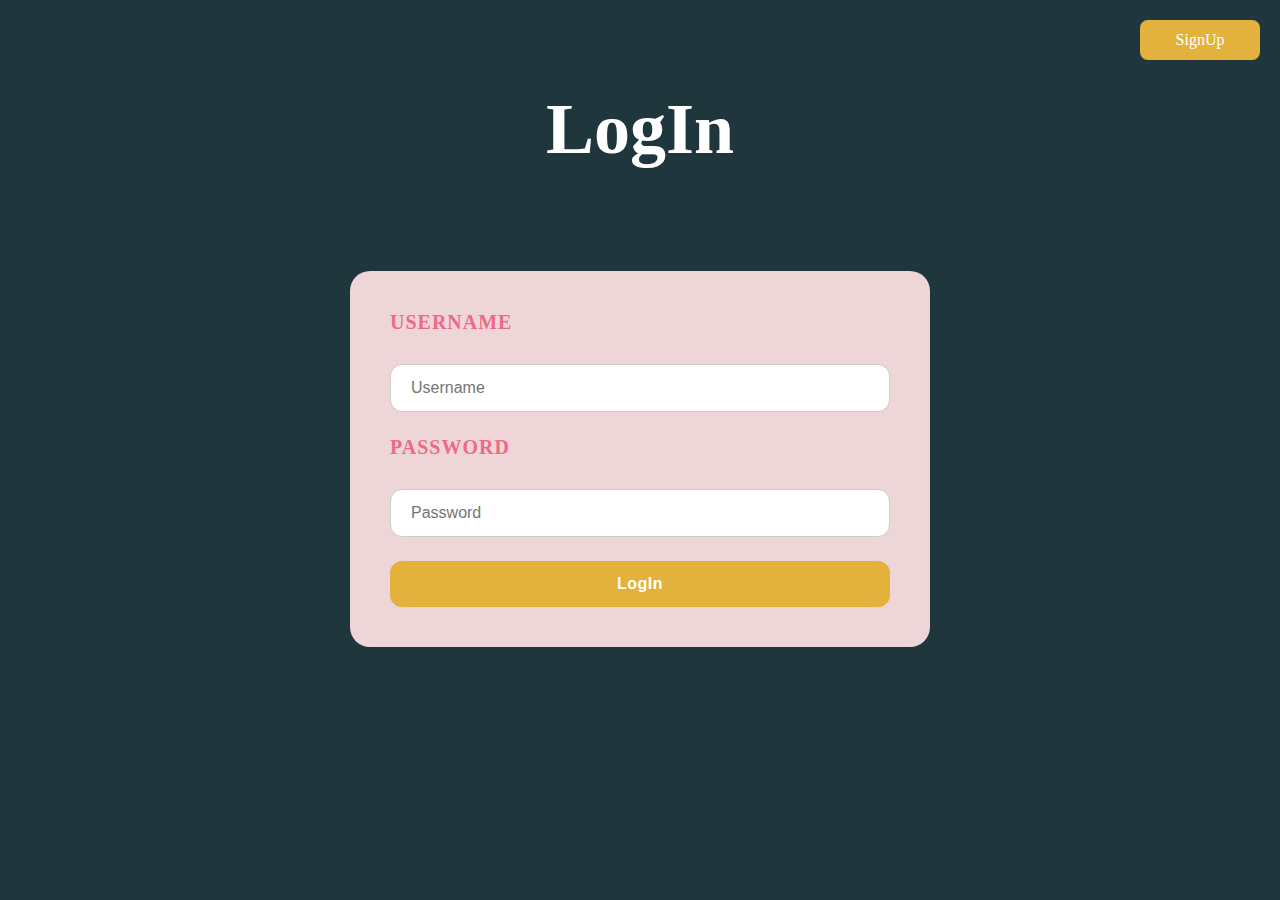
<file: Progetto-TIW-RIA/src/main/webapp/index.html>
<!DOCTYPE html>
<html>
<head>
<meta charset="UTF-8">
<title>LogIn</title>
<link rel="stylesheet" href="css/general.css">
<script src="utils.js" charset="utf-8" defer></script>
<script src="loginManager.js" charset="utf-8" defer></script>
</head>
<body class="body">

	<div class="padding">
		<div class="centered">
			<h2 class="title">LogIn</h2>
		</div>
	</div>

	<div class="absolute-top-right">
		<div class="padding">
			<a href="signup.html" class="btn">SignUp</a>
		</div>
	</div>

	<div class="padding">
		<form class="form" action="#">
			<label class="form-label" for="username">Username</label> <input
				class="digit-input" type="text" name="username"
				placeholder="Username" required> <label class="form-label"
				for="password">Password</label> <input class="digit-input"
				type="password" name="password" placeholder="Password" required> <input
				class="submit-input" type="submit" value="LogIn" id="login-button">
		</form>
	</div>

</body>
</html>
</file>
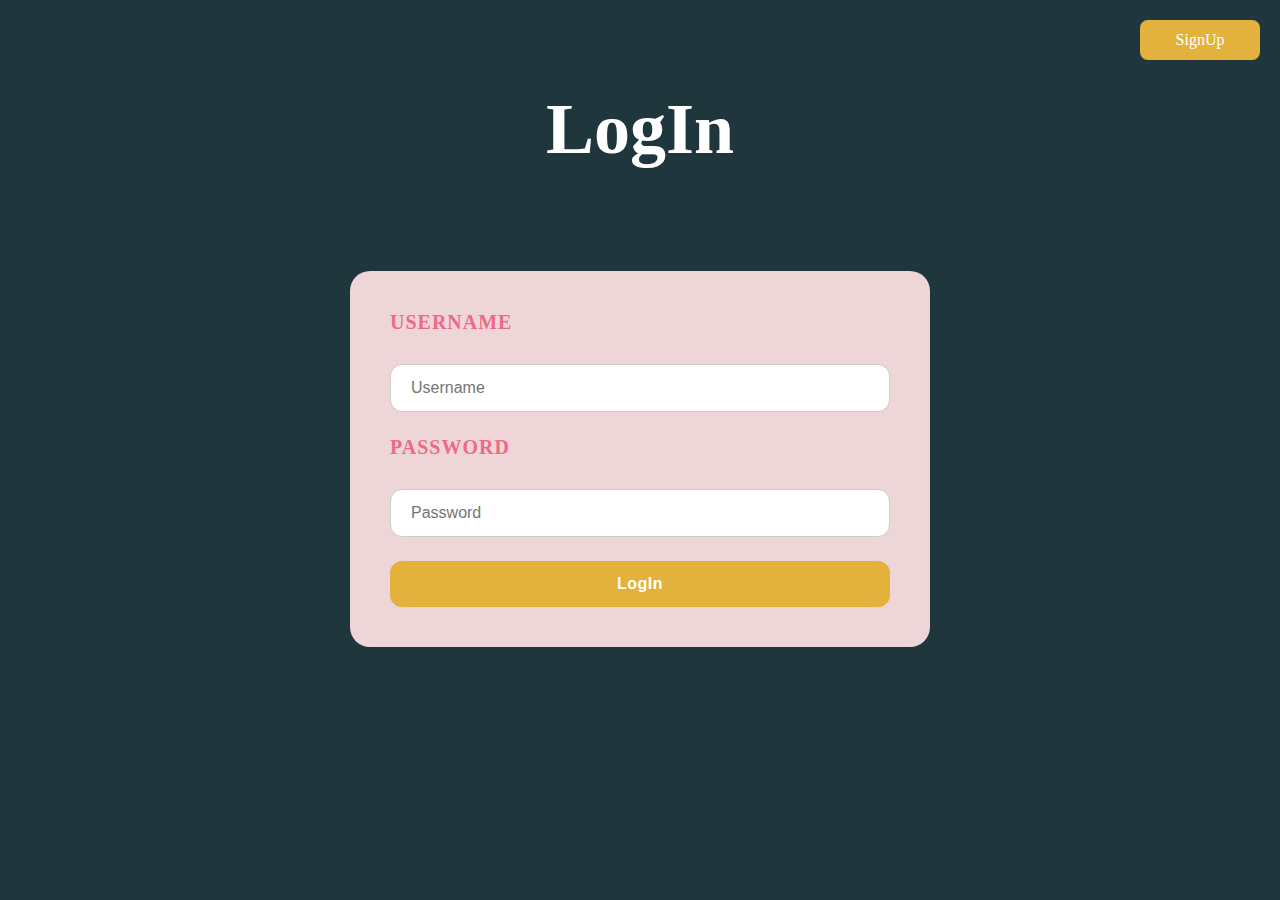
<file: Progetto-TIW-RIA/src/main/webapp/astemi.html>
<!DOCTYPE html>
<html>
<head>
<meta charset="UTF-8">
<title>AsteMi</title>
<link rel="stylesheet" href="css/general.css">
<link rel="stylesheet" href="css/searchbar.css">
<link rel="stylesheet" href="css/auctionlist.css">
<link rel="stylesheet" href="css/auction-details.css">
<link rel="stylesheet" href="css/cards.css">
<script src="js/utils.js" charset="utf-8" defer></script>
<script src="js/widget/countDown.js" charset="utf-8" defer></script>
<script src="js/widget/itemsGrid.js" charset="utf-8" defer></script>
<script src="js/widget/auctionList.js" charset="utf-8" defer></script>
<script src="js/widget/errorMessage.js" charset="utf-8" defer></script>
<script src="js/pages/buy.js" charset="utf-8" defer></script>
<script src="js/pages/sell.js" charset="utf-8" defer></script>
<script src="js/pages/itemForm.js" charset="utf-8" defer></script>
<script src="js/pages/auctionForm.js" charset="utf-8" defer></script>
<script src="js/pages/auctionDetails.js" charset="utf-8" defer></script>
<script src="pageOrchestrator.js" charset="utf-8" defer></script>
</head>
<body class="body">

	<div class="padding">
		<div class="centered">
			<h2 id="title" class="title"></h2>
		</div>
	</div>

	<div class="absolute-top-left">
		<div class="padding">
			<a id="buy-btn" class="btn">Buy</a>
		</div>
	</div>

	<div class="absolute-top-right">
		<div class="padding">
			<a id="sell-btn" class="btn">Sell</a>
		</div>
	</div>

	<div id="error-box"></div>

	<div id="buy-page">
		<!-- Search Bar TODO: test force show and search -->
		<form action="search-auctions" method="POST" class="search-bar">
			<input type="text" name="key-word" placeholder="Search..."
				class="search-input">
			<button type="button" class="search-button">
				<img class="small-icon"
					src="https://img.icons8.com/?size=100&id=132&format=png&color=000000"
					alt="Search">
			</button>
		</form>
		<!-- Result number -->
		<div class="centered">
			<div class="padding">
				<p id="auction-number" class="light-text">No results found</p>
			</div>
		</div>
		<!-- Auction list -->
		<div id="buy-auctions" class="auctions-shower"></div>
	</div>
	<div id="sell-page">
		<div class="centered">
			<div class="padding">
				<h2 id="sell-greetings" class="light-text"></h2>
			</div>
		</div>
		<div class="centered">
			<div class="padding">
				<a id="add-item-btn" href="#" class="btn">Add item</a>
			</div>
			<div class="padding">
				<a id="add-auction-btn" href="#" class="btn">Create auction</a>
			</div>
		</div>

		<div class="centered">
			<div class="padding">
				<p id="open-auctions-number" class="light-text"></p>
			</div>
		</div>
		<div id="open-auctions" class="auctions-shower"></div>

		<div class="centered">
			<div class="padding">
				<p id="closed-auctions-number" class="light-text"></p>
			</div>
		</div>
		<div id="closed-auctions" class="auctions-shower"></div>

		<div class="centered">
			<div class="padding">
				<p id="sell-items-number" class="light-text"></p>
			</div>
		</div>
		<div class="padding">
			<div id="sell-items-grid" class="product-grid"></div>
		</div>

	</div>
	<div id="auction-details-page">
		<!-- Header -->
		<div id="auction-data" class="auction-container">
			<div class="item-container">
				<div class="padding">
					<!-- Header -->
					<div class="auction-header">
						<div class="h-padding">
							<h2 id="auction-owner"></h2>
							<p id="auction-min-incr"></p>
						</div>
						<div class="h-padding">
							<p>Starting from:</p>
							<h2 id="auction-init-price"></h2>
						</div>
						<div id="auction-expiration" class="h-padding"></div>
					</div>
				</div>
			</div>
		</div>
		<!-- Offers -->
		<div class="auction-main padding">
			<!-- Left column -->
			<div class="left-column">
				<!-- Best Offer -->
				<div id="auction-best-offer" class="best-offer"></div>
				<div id="auction-state-option"></div>
			</div>
			<!-- Offers List (Right Column) -->
			<div class="offers" style="color: white">
				<div class="padding">
					<h3>OFFERS</h3>
					<div id="auction-offers-list" class="offers-list"></div>
				</div>
			</div>
		</div>
		<!-- All the items -->
		<div class="centered padding">
			<p id="auction-items-number" class="light-text"></p>
		</div>
		<div class="padding">
			<div id="auction-items" class="product-grid"></div>
		</div>
	</div>


	<div id="add-item-form">
		<div class="padding">
			<form class="form" action="#" enctype="multipart/form-data">
				<label class="form-label" for="name">Name</label> <input
					class="digit-input" type="text" name="name" placeholder="Name">

				<label class="form-label" for="description">Description</label> <input
					class="digit-input" type="text" name="description"
					placeholder="Description"> <label class="form-label"
					for="image">Image</label> <input class="file-input" type="file"
					name="image" accept="image/*"> <label class="form-label"
					for="price">Price</label> <input class="digit-input" type="number"
					name="price" placeholder="Price"> <input
					id="item-form-submit" class="submit-input" type="button"
					value="Add">
			</form>
		</div>
	</div>

	<div id="create-auction-form">
		<div class="padding">
			<form class="form" action="#">
				<label class="form-label">Select Items</label>
				<div id="form-free-items" class="checkbox-grid"></div>

				<label class="form-label" for="min_incr">Minimum offer
					increment</label> <input class="digit-input" type="number" name="min_incr"
					placeholder="Minimum offer increment"> <label
					class="form-label" for="expiration">Expiration</label> <input
					class="digit-input" type="date" name="date" placeholder="Date">
				<input class="digit-input" type="time" name="time"
					placeholder="Time"> <input id="auction-form-submit"
					class="submit-input" type="button" value="Add">
			</form>
		</div>
	</div>
</body>
<script>
	
</script>
</html>
</file>
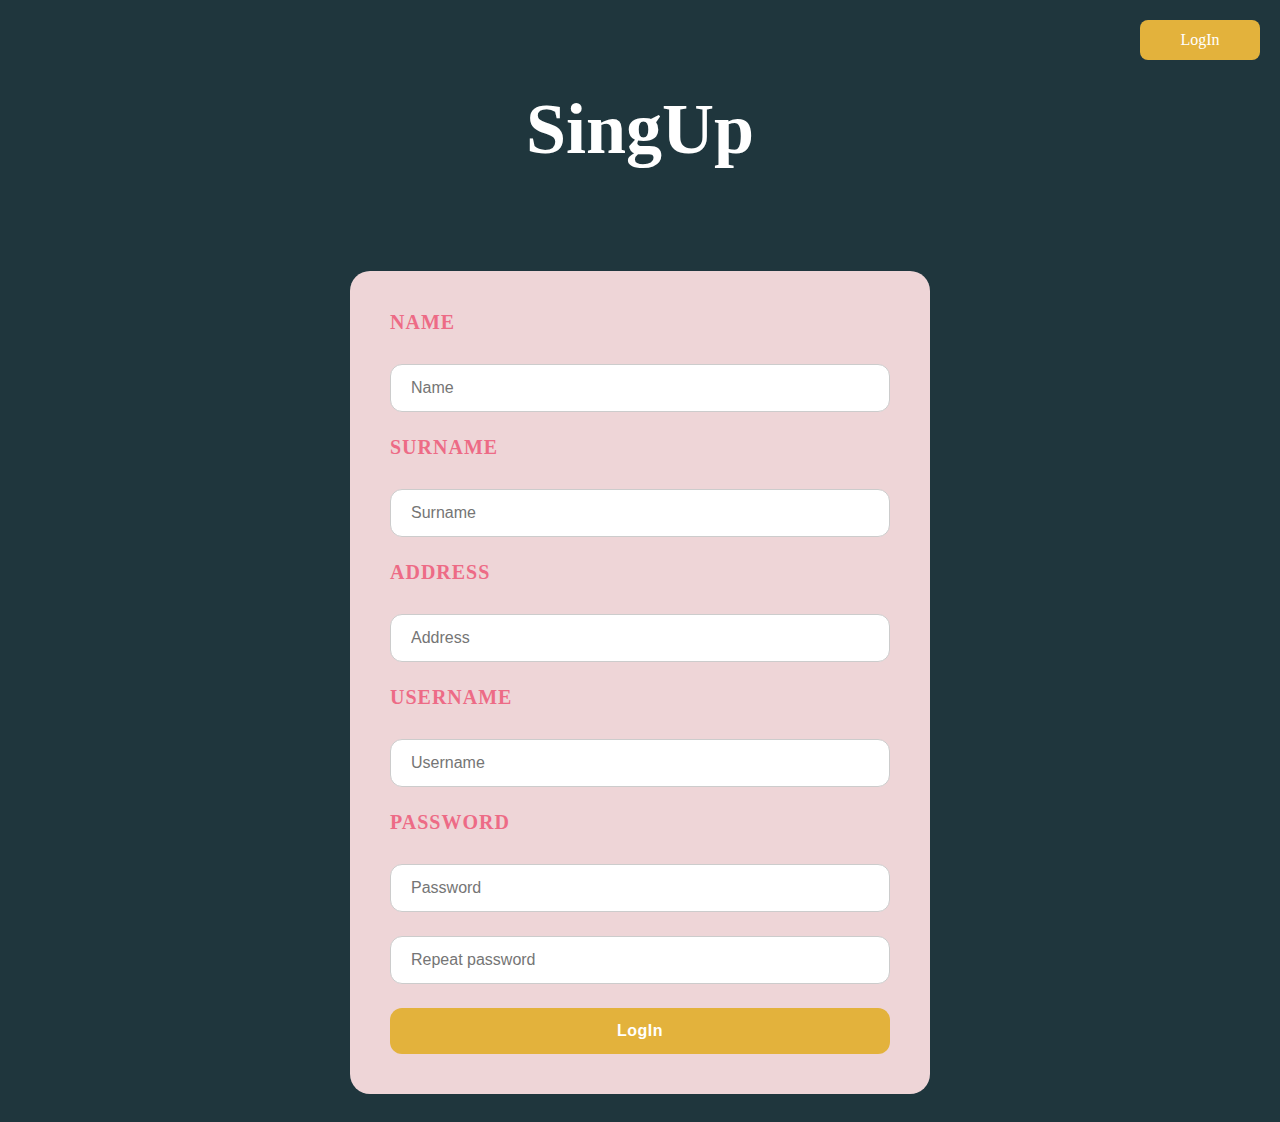
<file: Progetto-TIW-RIA/src/main/webapp/signup.html>
<!DOCTYPE html>
<html>
<head>
<meta charset="UTF-8">
<title>SignUp</title>
<link rel="stylesheet" href="css/general.css">
<script src="js/widget/errorMessage.js" charset="uft-8" defer></script>
<script src="js/utils.js" charset="utf-8" defer></script>
<script src="js/managers/singUpManager.js" charset="utf-8" defer></script>
</head>
<body class="body">


	<div class="padding">
		<div class="centered">
			<h2 class="title">SingUp</h2>
		</div>
	</div>


	<div class="absolute-top-right">
		<div class="padding">
			<a href="index.html" class="btn">LogIn</a>
		</div>
	</div>

	<div id="error-box"></div>

	<div class="padding">
		<form class="form" action="singup" method="POST">
			<label class="form-label" for="name">Name</label> <input
				class="digit-input" type="text" name="name" placeholder="Name"
				required> <label class="form-label" for="surname">Surname</label>
			<input class="digit-input" type="text" name="surname"
				placeholder="Surname" required> <label class="form-label"
				for="address">Address</label> <input class="digit-input" type="text"
				name="address" placeholder="Address" minlength="4"> <label
				class="form-label" for="username">Username</label> <input
				class="digit-input" type="text" name="username"
				placeholder="Username" minlength="4"> <label
				class="form-label" for="password">Password</label> <input
				class="digit-input" type="password" name="password"
				placeholder="Password" minlength="4"> <input
				class="digit-input" type="password" name="confirm-pw"
				placeholder="Repeat password" minlength="4"> <input
				id="submit-button" class="submit-input" type="button" value="LogIn">
		</form>
	</div>

</body>
</html>
</file>
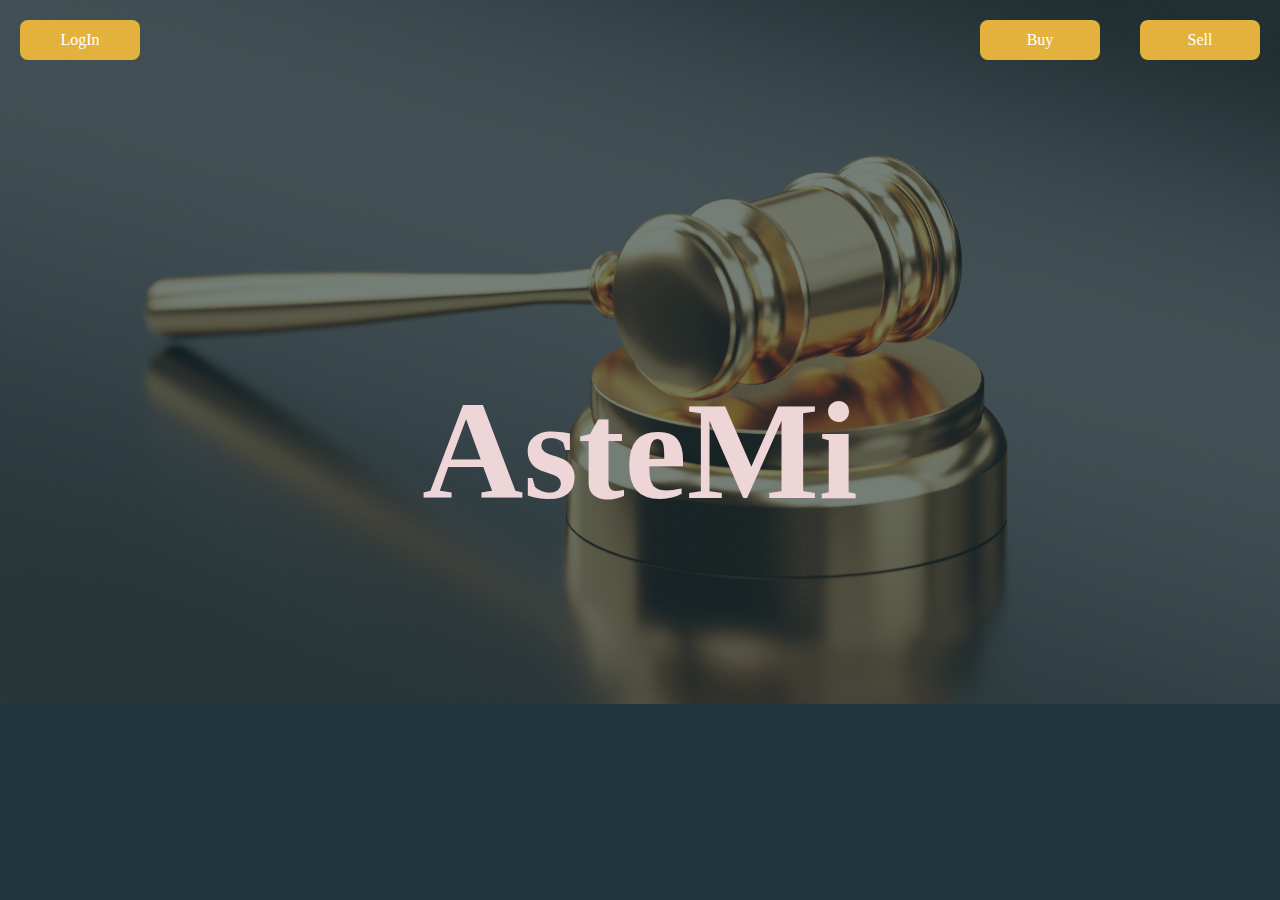
<file: Progetto-TIW/src/main/webapp/homepage.html>
<!DOCTYPE htm
<html>
<head>
<meta charset="UTF-8">
<title>AsteMi</title>
<link rel="stylesheet" href="css/general.css">
</head>
<body class="body">
	<div class="centered-full">
		<h1 class="main-title">AsteMi</h1>
	</div>
	
	<div class="absolute-top-left">
		<div class="padding">
			<a href="login.jsp" class="btn">LogIn</a>
		</div>
	</div>

	<div class="absolute-top-right">
		<div class="padding">
			<a href="buy" class="btn">Buy</a>
		</div>
		<div class="padding">
			<a href="sell" class="btn">Sell</a>
		</div>
	</div>

	<img src="assets/homepage.jpg" class="responsive-img">
</body>
</html>
</file>
<file: Progetto-TIW-RIA/src/main/webapp/css/general.css>
:root {
	--primary: #E3B23C;
	--secondary: #ED6B86;
	--accent: #3d6a78;
	--primary-light: #eed5d7;
	--primary-dark: #1F363D;
}

.body {
	background-color: var(--primary-dark);
	color: var(--primary-light);
	font-family: "Georgia", "Garamond", "Times New Roman", serif;
}

.main-title {
	font-family: "Georgia", "Garamond", "Times New Roman", serif;
	font-size: 140px;
	color: var(--primary-light);
}

.title {
	font-family: "Georgia", "Garamond", "Times New Roman", serif;
	font-size: 72px;
	color: white;
}

.centered {
	display: flex;
	justify-content: center;
	align-items: center;
}

.centered-full {
	position: fixed;
	inset: 0;
	width: fit-content;
	height: fit-content;
	margin: auto;
}

.responsive-img {
	position: absolute;
	max-width: 100%;
	height: auto;
	left: 0px;
	top: 0px;
	opacity: 40%;
	z-index: -1;
}

.padding {
	padding: 20px 20px;
}

/*horizontal padding*/
.h-padding {
	padding: 0px 20px;
}

.top-right {
	display: flex;
	justify-content: flex-end;
	align-items: flex-start;
	text-align: left;
}

.absolute-top-right {
	position: absolute;
	top: 0;
	right: 0;
	display: flex;
}

.absolute-top-left {
	position: absolute;
	top: 0;
	left: 0;
	display: flex;
}

.btn {
	width: 120px;
	height: 40px;
	border: none;
	border-radius: 8px;
	background-color: var(--primary);
	color: white;
	font-size: 16px;
	cursor: pointer;
	transition: background-color 0.3s ease, transform 0.2s ease;
	text-decoration: none;
	display: flex;
	justify-content: center;
	align-items: center;
}

.btn:hover {
	background-color: var(--secondary);
	transform: scale(1.05);
}

.light-text {
	font-family: "Georgia", "Garamond", "Times New Roman", serif;
	color: var(--primary-light);
}

.dark-text {
	font-family: "Georgia", "Garamond", "Times New Roman", serif;
	color: var(--primary-dark);
}

.form {
	max-width: 500px;
	margin: auto;
	background-color: var(--primary-light);
	padding: 40px;
	border-radius: 20px;
	display: flex;
	flex-direction: column;
	gap: 24px;
}

.form-label {
	font-size: 20px;
	font-weight: 600;
	color: var(--secondary);
	text-transform: uppercase;
	letter-spacing: 1px;
	margin-bottom: 6px;
}

.digit-input, .file-input {
	padding: 14px 20px;
	border-radius: 12px;
	border: 1px solid #ccc;
	font-size: 16px;
	background-color: white;
	transition: all 0.2s ease-in-out;
	width: 100%;
	box-sizing: border-box;
	color: var(--primary-dark);
}

.digit-input:focus, .file-input:focus {
	outline: none;
	border-color: var(--primary);
	background-color: #fff;
	box-shadow: 0 0 5px rgba(52, 152, 219, 0.3);
}

.submit-input {
	padding: 14px;
	background-color: var(--primary);
	color: white;
	font-size: 16px;
	font-weight: bold;
	border-radius: 12px;
	border: none;
	cursor: pointer;
	transition: all 0.3s ease;
	letter-spacing: 0.5px;
}

.submit-input:hover {
	background-color: var(--secondary);
	transform: scale(1.02);
}

.error-box {
	position: relative;
	background-color: #f44336;
	color: white;
	padding: 16px;
	border-radius: 8px;
	width: fit-content;
	height: fit-content;
	margin: auto;
	max-width: 60%;
}

.error-box .close-btn {
	position: absolute;
	top: 8px;
	right: 12px;
	color: white;
	font-weight: bold;
	text-decoration: none;
	font-size: 18px;
	cursor: pointer;
}

#hide-error:checked ~ .error-box {
	display: none;
}

#hide-error {
	display: none;
}

.checkbox-grid {
  display: grid;
  grid-template-columns: repeat(auto-fill, minmax(220px, 1fr));
  gap: 8px;
  max-height: 240px;
  overflow-y: auto;
  padding: 6px;
  border: 1px solid #ddd;
  border-radius: 8px;
  background: white;
}

.checkbox-item {
  display: flex;
  align-items: center;
  gap: 8px;
  padding: 6px;
}
.checkbox-label { color: var(--primary-dark); }
</file>
<file: Progetto-TIW-RIA/src/main/webapp/css/searchbar.css>
.search-bar {
  display: flex;
  justify-content: center;
  align-items: center;
  margin: 30px auto;
  max-width: 600px;
  width: 100%;
  background-color: #ffffff;
  border: 1px solid #ccc;
  border-radius: 50px;
  overflow: hidden;
  box-shadow: 0 2px 6px rgba(0, 0, 0, 0.1);
}

.search-input {
  flex: 1;
  padding: 12px 20px;
  font-size: 16px;
  border: none;
  outline: none;
}

.search-button {
  padding: 12px 24px;
  font-size: 16px;
  background-color: var(--primary);
  color: white;
  border: none;
  transition: all 0.2s ease;
  border-radius: 30px;
}

.small-icon{
	width: 100%;
	height: 25px;
}

.search-button:hover {
  background-color: var(--secondary);
}

.search-button:hover .small-icon {
  filter: brightness(0) invert(1);
  transform: scale(1.25);
}
</file>
<file: Progetto-TIW-RIA/src/main/webapp/css/auctionlist.css>
@charset "UTF-8";

:root {
	--b-rad: 15px;
	--blockh: 350px;
}

.rounded-rectangle-link {
    text-decoration: none;
    color: inherit; /* Mantiene il colore del testo originale */
    display: block; /* Permette di avere un contenitore grande cliccabile */
}

.rounded-rectangle {
	display: flex;
	width: 90vw;
	height: var(--blockh);
	border-radius: var(--b-rad);
	background-color: var(--accent);
	margin: 20px auto;
	transition: transform 0.25s ease;
	box-shadow: 0 8px 8px rgba(0, 0, 0, 0.4);
}

.rounded-rectangle:hover {
	transform: scale(1.01);
}

.scroll-container {
	display: flex;
	width: 100%;
	flex-wrap: nowrap; /*Per non andare a capo*/
	gap: 10px;
	overflow-x: auto;
	align-items: center;
}

.scroll-container::-webkit-scrollbar {
	height: 8px;
}

.scroll-container::-webkit-scrollbar-thumb {
	background: #ccc;
	border-radius: 4px;
}

.square {
	display: flex;
	width: 400px;
	height: var(--blockh) - 4; /*remove the border size*/
	background-color: var(--primary-light);
	border: 2px solid var(--primary);
	border-radius: var(--b-rad);
	justify-content: center;
	align-items: center;
}
</file>
<file: Progetto-TIW-RIA/src/main/webapp/css/auction-details.css>
@charset "UTF-8";

.auction-container {
	max-width: 90vw;
	margin: auto;
	font-family: Arial, sans-serif;
	border-radius: 15px;
	background-color: var(--primary-dark);
	padding: 20px;
}

.auction-header {
	display: flex;
	justify-content: space-between;
	font-weight: bold;
	margin-bottom: 10px;
	margin: 20px auto;
	margin-bottom: 10px;
	color: white;
}

.auction-main {
	display: flex;
	justify-content: space-around;
	align-items: center;
	gap: 20px;
	padding: 40px 0px;
}

.left-column {
    display: flex;
    flex-direction: column;
    justify-content: center;
    align-items: center;
    gap: 20px;
}

.best-offer {
	width: 250px;
	height: 250px;
	display: flex;
	flex-direction: column;
	align-items: center;
	justify-content: center;
	text-align: center;
	background-color: var(--primary);
	border-radius: 15px;
	color: white;
	padding: 20px;
	box-shadow: 0 8px 8px rgba(0, 0, 0, 0.4);
}

.best-offer h3 {
	margin-bottom: 10px;
}

.best-offer .price {
	font-size: 72px;
	font-weight: bold;
}

.offers {
	width: 60%;
	display: flex;
   	flex-direction: column;
	background-color: var(--secondary);
	border-radius: 15px;
	box-shadow: 0 8px 8px rgba(0, 0, 0, 0.4);
	height: 500px;
}

.offers h3 {
	text-align: center;
	margin: 10px 0;
}

.offers-list {
	overflow-y: scroll;
	padding: 20px;
	display: flex;
	flex-direction: column;
	gap: 20px;
	box-sizing: border-box;
	height: 400px; 
}

.offer-item {
	display: flex;
	flex-shrink: 0;
	height: 60px;
	justify-content: space-between;
	align-items: center;
	background-color: var(--primary-light);
	border-radius: 15px;
	box-shadow: 0 8px 8px rgba(0, 0, 0, 0.4);
	font-size: 14px;
	border-radius: 15px;
	color: var(--primary-dark);
	box-sizing: border-box; 
}

.place-offer {
	background-color: var(--primary-light);
	border-radius: 15px;
	box-shadow: 0 8px 8px rgba(0, 0, 0, 0.4);
	color: var(--secondary);
	padding: 10px;
	margin-top: 10px;
	font-weight: bold;
}

.item-container {
	background-color: var(--accent);
	border-radius: 15px;
	box-shadow: 0 8px 8px rgba(0, 0, 0, 0.4);
}
</file>
<file: Progetto-TIW-RIA/src/main/webapp/css/cards.css>
.page-title {
	text-align: center;
	color: var(--primary);
	margin-bottom: 40px;
}

.product-grid {
	display: grid;
	grid-template-columns: repeat(auto-fill, minmax(250px, 1fr));
	gap: 30px;
	padding: 0 20px;
}

.product-card {
	background-color: var(--primary-light);
	border-radius: 10px;
	transition: transform 0.2s ease;
	display: flex;
	flex: 0 0 auto;
	flex-direction: column;
	justify-content: space-between;
	box-shadow: 0 8px 8px rgba(0, 0, 0, 0.4);
}

.product-card:hover {
	transform: scale(1.02);
}

.product-image {
	aspect-ratio: 16 / 9;  
	width: auto;
    max-width: 100%;
	object-fit: cover;
	border-radius: 8px;
}

.product-name {
	font-size: 20px;
	color: var(--secondary);
	margin: 15px 0 5px;
}

.product-description {
	font-size: 14px;
	color: var(--primary-dark);
}
</file>
<file: Progetto-TIW/src/main/webapp/css/general.css>
:root {
	--primary: #E3B23C;
	--secondary: #ED6B86;
	--accent: #3d6a78;
	--primary-light: #eed5d7;
	--primary-dark: #1F363D;
}

.body {
	background-color: var(--primary-dark);
	color: var(--primary-light);
	font-family: "Georgia", "Garamond", "Times New Roman", serif;
}

.main-title {
	font-family: "Georgia", "Garamond", "Times New Roman", serif;
	font-size: 140px;
	color: var(--primary-light);
}

.title {
	font-family: "Georgia", "Garamond", "Times New Roman", serif;
	font-size: 72px;
	color: white;
}

.centered {
	display: flex;
	justify-content: center;
	align-items: center;
}

.centered-full {
	position: fixed;
	inset: 0;
	width: fit-content;
	height: fit-content;
	margin: auto;
}

.responsive-img {
	position: absolute;
	max-width: 100%;
	height: auto;
	left: 0px;
	top: 0px;
	opacity: 40%;
	z-index: -1;
}

.padding {
	padding: 20px 20px;
}

/*horizontal padding*/
.h-padding {
	padding: 0px 20px;
}

.top-right {
	display: flex;
	justify-content: flex-end;
	align-items: flex-start;
	text-align: left;
}

.absolute-top-right {
	position: absolute;
	top: 0;
	right: 0;
	display: flex;
}

.absolute-top-left {
	position: absolute;
	top: 0;
	left: 0;
	display: flex;
}

.btn {
	width: 120px;
	height: 40px;
	border: none;
	border-radius: 8px;
	background-color: var(--primary);
	color: white;
	font-size: 16px;
	cursor: pointer;
	transition: background-color 0.3s ease, transform 0.2s ease;
	text-decoration: none;
	display: flex;
	justify-content: center;
	align-items: center;
}

.btn:hover {
	background-color: var(--secondary);
	transform: scale(1.05);
}

.light-text {
	font-family: "Georgia", "Garamond", "Times New Roman", serif;
	color: var(--primary-light);
}

.dark-text {
	font-family: "Georgia", "Garamond", "Times New Roman", serif;
	color: var(--primary-dark);
}

.form {
	max-width: 500px;
	margin: auto;
	background-color: var(--primary-light);
	padding: 40px;
	border-radius: 20px;
	display: flex;
	flex-direction: column;
	gap: 24px;
}

.form-label {
	font-size: 20px;
	font-weight: 600;
	color: var(--secondary);
	text-transform: uppercase;
	letter-spacing: 1px;
	margin-bottom: 6px;
}

.digit-input, .file-input {
	padding: 14px 20px;
	border-radius: 12px;
	border: 1px solid #ccc;
	font-size: 16px;
	background-color: white;
	transition: all 0.2s ease-in-out;
	width: 100%;
	box-sizing: border-box;
	color: var(--primary-dark);
}

.digit-input:focus, .file-input:focus {
	outline: none;
	border-color: var(--primary);
	background-color: #fff;
	box-shadow: 0 0 5px rgba(52, 152, 219, 0.3);
}

.submit-input {
	padding: 14px;
	background-color: var(--primary);
	color: white;
	font-size: 16px;
	font-weight: bold;
	border-radius: 12px;
	border: none;
	cursor: pointer;
	transition: all 0.3s ease;
	letter-spacing: 0.5px;
}

.submit-input:hover {
	background-color: var(--secondary);
	transform: scale(1.02);
}

.error-box {
	position: relative;
	background-color: #f44336; /* rosso */
	color: white;
	padding: 16px;
	border-radius: 8px;
	width: fit-content;
	height: fit-content;
	margin: auto;
	max-width: 60%;
}

.error-box .close-btn {
	position: absolute;
	top: 8px;
	right: 12px;
	color: white;
	font-weight: bold;
	text-decoration: none;
	font-size: 18px;
	cursor: pointer;
}

#hide-error:checked ~ .error-box {
	display: none;
}

#hide-error {
	display: none;
}

.checkbox-grid {
  display: grid;
  grid-template-columns: repeat(auto-fill, minmax(220px, 1fr));
  gap: 8px;
  max-height: 240px;
  overflow-y: auto;
  padding: 6px;
  border: 1px solid #ddd;
  border-radius: 8px;
  background: white;
}

.checkbox-item {
  display: flex;
  align-items: center;
  gap: 8px;
  padding: 6px;
}
.checkbox-label { color: var(--primary-dark); }
</file>
